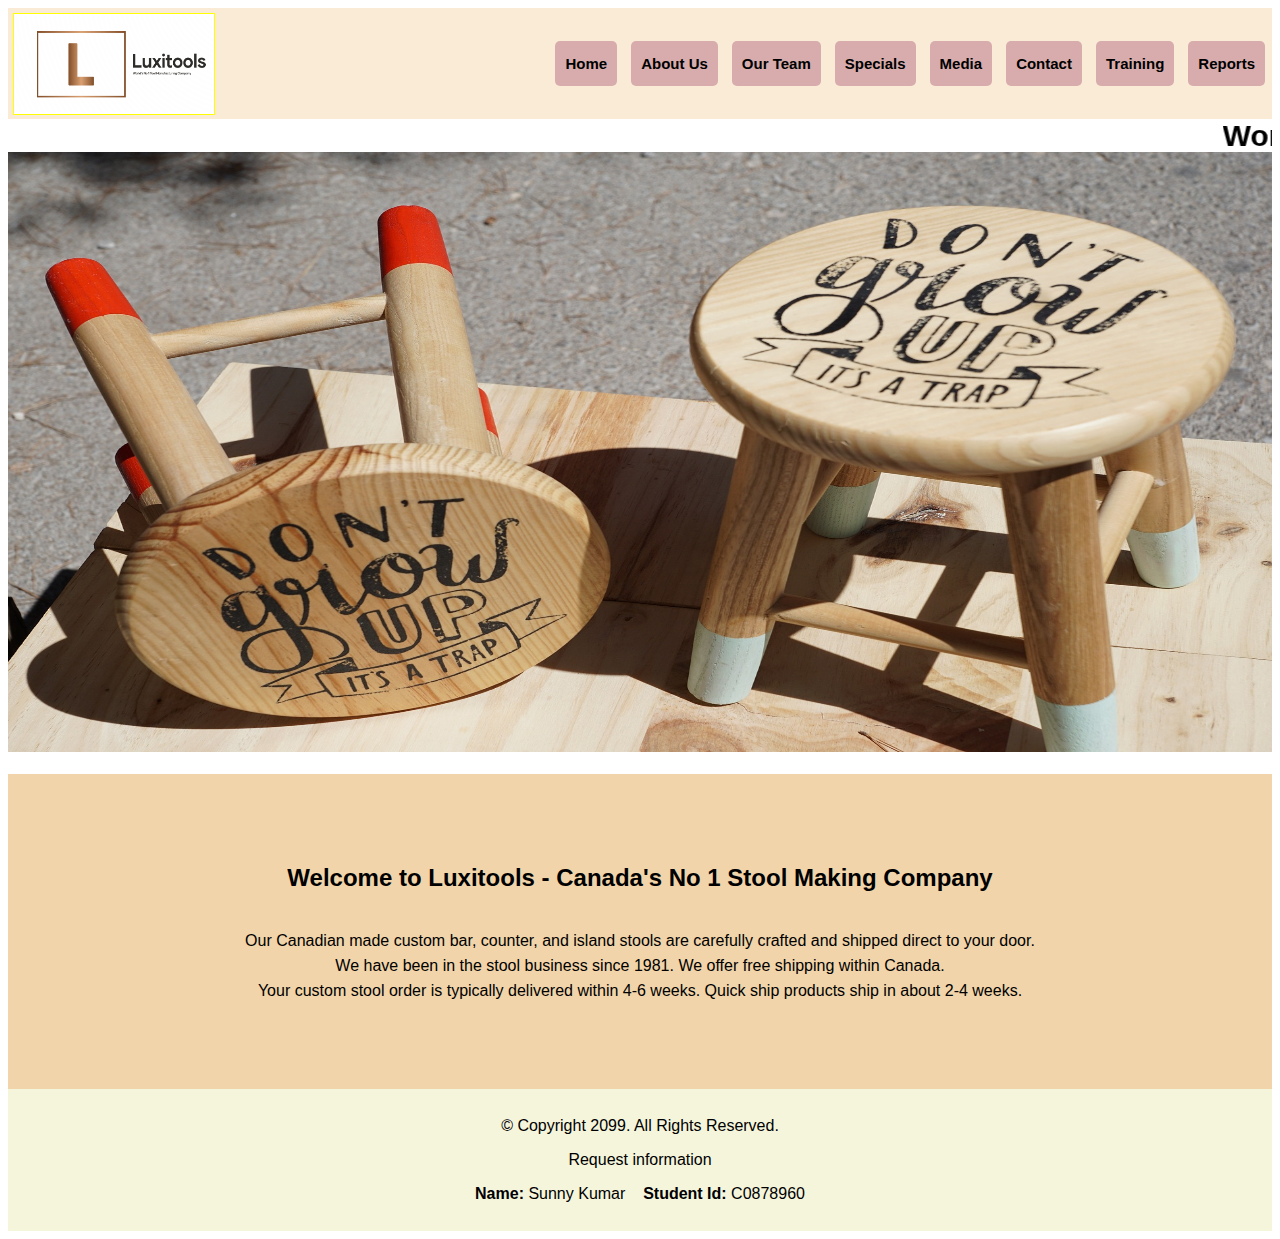
<file: index.html>
<!DOCTYPE html>
<html lang="en">
<head>
    <meta charset="UTF-8">
    <meta http-equiv="X-UA-Compatible" content="IE=edge">
    <meta name="viewport" content="width=device-width, initial-scale=1.0">
    <title>Luxitools</title>
    <link rel="stylesheet" href="style.css">
</head>
<body>
<header>
    <div class="logo">
    <a href="index.html" ><img src="images/logo.png" alt="luxitools" /></a>
</div>
    <nav>
        <ul>
         <li>   <a class="nav-item" href="index.html">Home</a> </li>
         <li>   <a class="nav-item" href="about.html">About Us</a>    </li>
          <li>  <a class="nav-item" href="team.html">Our Team</a>  </li>
         <li>   <a class="nav-item" href="specials.html">Specials</a> </li>
         <li>   <a  class="nav-item" href="media.html">Media</a>  </li>
         <li>   <a class="nav-item" href="contact.html">Contact</a>  </li>
         <li>   <a class="nav-item" href="training.html">Training</a> </li>
         

         <li class="nav-items drop">Reports

            <!-- this is a dropdown menu and show the links when you hover a mouse-->
            <div class="reports">
                <a class="report" href="http://185.113.4.41:7265/WEB1.HTML" target="_blank">Product</a>
                <a class="report" href="http://185.113.4.41:7265/WEB2.HTML" target="_blank">Sales</a>
                <a class="report" href="http://185.113.4.41:7265/WEB3.HTML" target="_blank">Order</a>
                <a class="report" href="http://185.113.4.41:7265/WEB4.HTML" target="_blank">Inventory</a>
            </div>
            

        </li>
        </div>
        </ul>
    </nav>  
</header> 
<main>
    <p class="wws"><marquee behavior="" direction="">World Wide Shipping  Upto 30% Surprise Discount
        on your first order
    </marquee></p>
    <!---- slider Image-->
    <div id="banner">
        <img src="images/2tool.jpg" alt="home banner image">
      </div>
    <br>
    <div class="intro">
    <h2>Welcome to Luxitools - Canada's No 1 Stool Making Company</h2>
    <p>Our Canadian made custom bar, counter, and island stools are carefully crafted and shipped direct to your door. <br>
We have been in the stool business since 1981. We offer free shipping within Canada. <br>
Your custom stool order is typically delivered within 4-6 weeks. Quick ship products ship in about 2-4 weeks.</p>
</div>
</main> 
<footer>
   <p> &copy; Copyright 2099. All Rights Reserved.</p>
   <p> <a href="mailto:info@luxytools.com">Request information</a> </p>
    <p> <span style="font-weight: 800"> Name:</span> Sunny Kumar &nbsp;&nbsp;<span style="font-weight: 800"></span> <span style="font-weight: 800;"> Student Id: </span> C0878960 </p>

</footer>
</body>
</html>
</file>
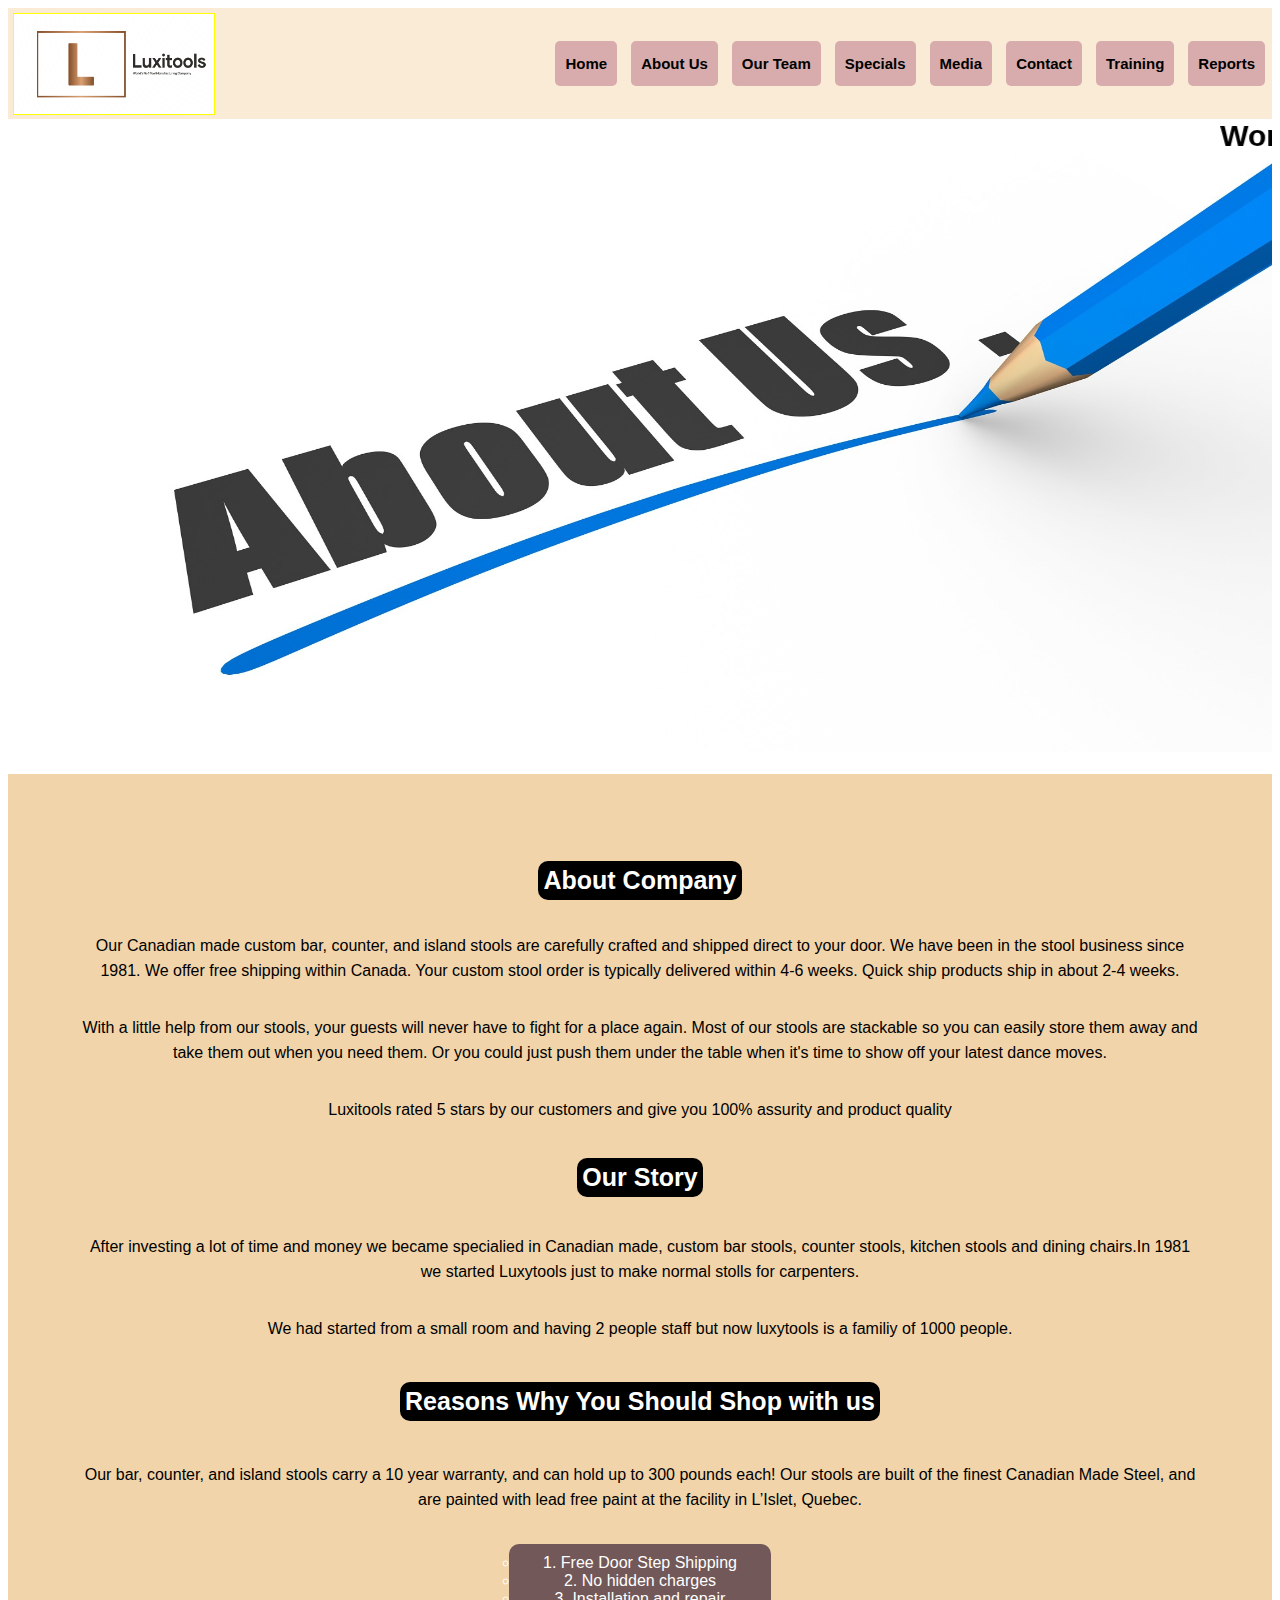
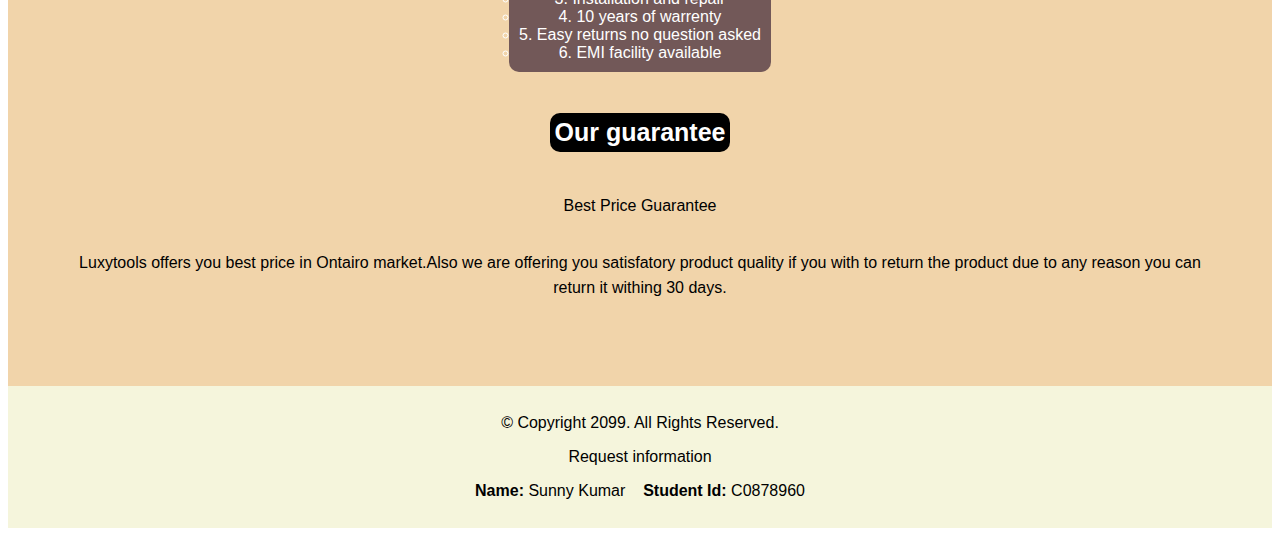
<file: about.html>
<!DOCTYPE html>
<html lang="en">

<head>
    <meta charset="UTF-8">
    <meta http-equiv="X-UA-Compatible" content="IE=edge">
    <meta name="viewport" content="width=device-width, initial-scale=1.0">
    <title>Luxitools</title>
    <link rel="stylesheet" href="style.css">
    <link rel="stylesheet" href="./css/about.css">
</head>

<body>
    <header>
        <div class="logo">
            <a href="index.html"><img src="images/logo.png" alt="luxitools" /></a>
        </div>
        <nav>
            <ul>
                <li> <a class="nav-item" href="index.html">Home</a> </li>
                <li> <a class="nav-item" href="about.html">About Us</a> </li>
                <li> <a class="nav-item" href="team.html">Our Team</a> </li>
                <li> <a class="nav-item" href="specials.html">Specials</a> </li>
                <li> <a class="nav-item" href="media.html">Media</a> </li>
                <li> <a class="nav-item" href="contact.html">Contact</a> </li>
                <li> <a class="nav-item" href="training.html">Training</a> </li>


                <li class="nav-items drop">Reports

                    <!-- this is a dropdown menu and show the links when you hover a mouse-->
                    <div class="reports">
                        <a class="report" href="http://185.113.4.41:7265/WEB1.HTML" target="_blank">Product</a>
                        <a class="report" href="http://185.113.4.41:7265/WEB2.HTML" target="_blank">Sales</a>
                        <a class="report" href="http://185.113.4.41:7265/WEB3.HTML" target="_blank">Order</a>
                        <a class="report" href="http://185.113.4.41:7265/WEB4.HTML" target="_blank">Inventory</a>
                    </div>
                </li>


                </div>
            </ul>
        </nav>
    </header>
    <main>
        <p class="wws">
            <marquee behavior="" direction="">World Wide Shipping Upto 30% Surprise Discount
                on your first order
            </marquee>
        </p>
        <!---- slider Image-->
        <div id="banner">
            <img src="images/about-banner.jpg" alt="home banner image">
        </div>
        <br>
        <div class="intro">

            <!-- ----------------------------------------------------------------------------------------- -->

            <h1>About Company</h1>


            <p>Our Canadian made custom bar, counter, and island stools are carefully crafted and shipped direct to your
                door.

                We have been in the stool business since 1981. We offer free shipping within Canada.

                Your custom stool order is typically delivered within 4-6 weeks. Quick ship products ship in about 2-4
                weeks.</p>
            <p>With a little help from our stools, your guests will never have to fight for a place again. Most of our
                stools are stackable so you can easily store them away and take them out when you need them. Or you
                could just push them under the table when it's time to show off your latest dance moves.</p>

            <p>Luxitools rated 5 stars by our customers and give you 100% assurity and product quality</p>

            <!-- ----------------------------------------------------------------------------------------- -->
            <h2>Our Story</h2>


            <p>After investing a lot of time and money we became specialied in
                Canadian made, custom bar stools, counter stools, kitchen stools and dining chairs.In 1981 we started
                Luxytools just to make normal stolls for carpenters.</p>
            <p>We had started from a small room and having 2 people staff but now luxytools is a familiy of 1000 people.
            </p>


            <!-- ----------------------------------------------------------------------------------------- -->

            <h3>Reasons Why You Should Shop with us</h3>


            <p>Our bar, counter, and island stools carry a 10 year warranty, and can hold up to 300 pounds each! Our
                stools are built of the finest Canadian Made Steel, and are painted with lead free paint at the facility
                in L’Islet, Quebec.</p>
            <ul class="reasons">
                <li class="reason">1. Free Door Step Shipping</li>
                <li class="reason">2. No hidden charges</li>
                <li class="reason">3. Installation and repair </li>
                <li class="reason">4. 10 years of warrenty </li>
                <li class="reason">5. Easy returns no question asked</li>
                <li class="reason">6. EMI facility available</li>
            </ul>

            <!-- ----------------------------------------------------------------------------------------- -->

            <h3>Our guarantee</h3>
            <p>Best Price Guarantee</p>
            <p>Luxytools offers you best price in Ontairo market.Also we are offering you satisfatory product quality if you 
                with to return the product due to any reason you can return it withing 30 days.
            </p>
        </div>

    </main>
    <footer>
        <p> &copy; Copyright 2099. All Rights Reserved.</p>
        <p> <a href="mailto:info@luxytools.com">Request information</a> </p>
        <p> <span style="font-weight: 800"> Name:</span> Sunny Kumar &nbsp;&nbsp;<span style="font-weight: 800"></span>
            <span style="font-weight: 800;"> Student Id: </span> C0878960
        </p>

    </footer>
</body>

</html>
</file>
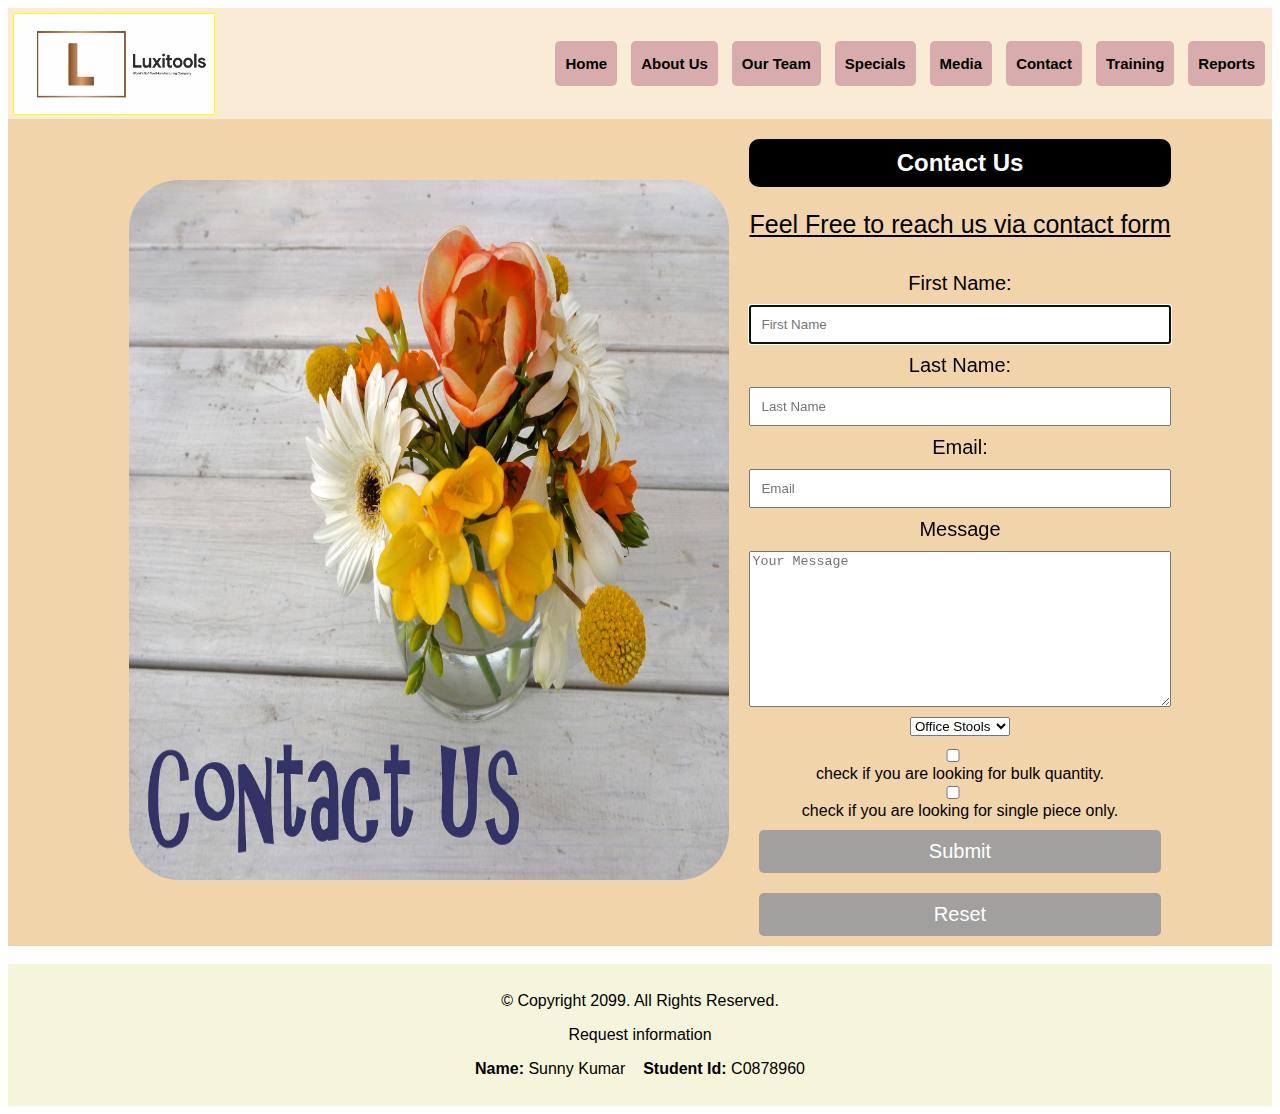
<file: contact.html>
<!DOCTYPE html>
<html lang="en">

<head>
    <meta charset="UTF-8">
    <meta http-equiv="X-UA-Compatible" content="IE=edge">
    <meta name="viewport" content="width=device-width, initial-scale=1.0">
    <title>Luxitools</title>
    <link rel="stylesheet" href="style.css">
    <link rel="stylesheet" href="./css/contact.css">
</head>

<body>
    <header>
        <div class="logo">
        <a href="index.html" ><img src="images/logo.png" alt="luxitools" /></a>
    </div>
    <nav>
        <ul>
         <li>   <a class="nav-item" href="index.html">Home</a> </li>
         <li>   <a class="nav-item" href="about.html">About Us</a>    </li>
          <li>  <a class="nav-item" href="team.html">Our Team</a>  </li>
         <li>   <a class="nav-item" href="specials.html">Specials</a> </li>
         <li>   <a  class="nav-item" href="media.html">Media</a>  </li>
         <li>   <a class="nav-item" href="contact.html">Contact</a>  </li>
         <li>   <a class="nav-item" href="training.html">Training</a> </li>
         
    
         <li class="nav-items drop">Reports
    
            <!-- this is a dropdown menu and show the links when you hover a mouse-->
            <div class="reports">
                <a class="report" href="http://185.113.4.41:7265/WEB1.HTML" target="_blank">Product</a>
                <a class="report" href="http://185.113.4.41:7265/WEB2.HTML" target="_blank">Sales</a>
                <a class="report" href="http://185.113.4.41:7265/WEB3.HTML" target="_blank">Order</a>
                <a class="report" href="http://185.113.4.41:7265/WEB4.HTML" target="_blank">Inventory</a>
            </div>
    
        </li>
    
    
        </div>
        </ul>
    </nav>  
    </header> 
    <main>



        <div class="intro">
            <div class="contact">
                <div class="image-section">
                    <img src="./images/contact.jpg" alt="">
                </div>
                <div class="form-section">
                    <h2>Contact Us</h2>
                    <p>Feel Free to reach us via contact form </p>

                    <form class="form" action="">
                        <label class="x" for="">First Name: </label>
                        <input type="text" placeholder="First Name" autofocus required>
                        <label for="">Last Name:</label>
                        <input type="text" placeholder="Last Name" required>
                        <label for="">Email:</label>
                        <input type="text" placeholder="Email" required>
                        <label for="">Message</label>
                        <textarea name="" id="" cols="30" rows="10" placeholder="Your Message" required></textarea>
                        <select style="width: 100px; margin: 10px auto;" name="" id="">
                            <option value="">Office Stools</option>
                            <option value="">Bar Stools</option>
                            <option value="">Study Stools</option>
                            <option value="">House Stools</option>
                            <option value="">Others</option>
                        </select>

                        <input style=" padding: 0px; width: auto;" type="checkbox" name="" id=""> check if you are looking for bulk quantity.
                        <input type="checkbox" name="" id=""> check if you are looking for single piece only.

                        <button>Submit</button>
                        <button>Reset</button>
                    </form>

                </div>
               
            </div>
        </div>


        <!---- slider Image-->

        <br>

    </main>
    <footer>
        <p> &copy; Copyright 2099. All Rights Reserved.</p>
        <p> <a href="mailto:info@luxytools.com">Request information</a> </p>
        <p> <span style="font-weight: 800"> Name:</span> Sunny Kumar &nbsp;&nbsp;<span style="font-weight: 800"></span>
            <span style="font-weight: 800;"> Student Id: </span> C0878960
        </p>

    </footer>
</body>

</html>
</file>
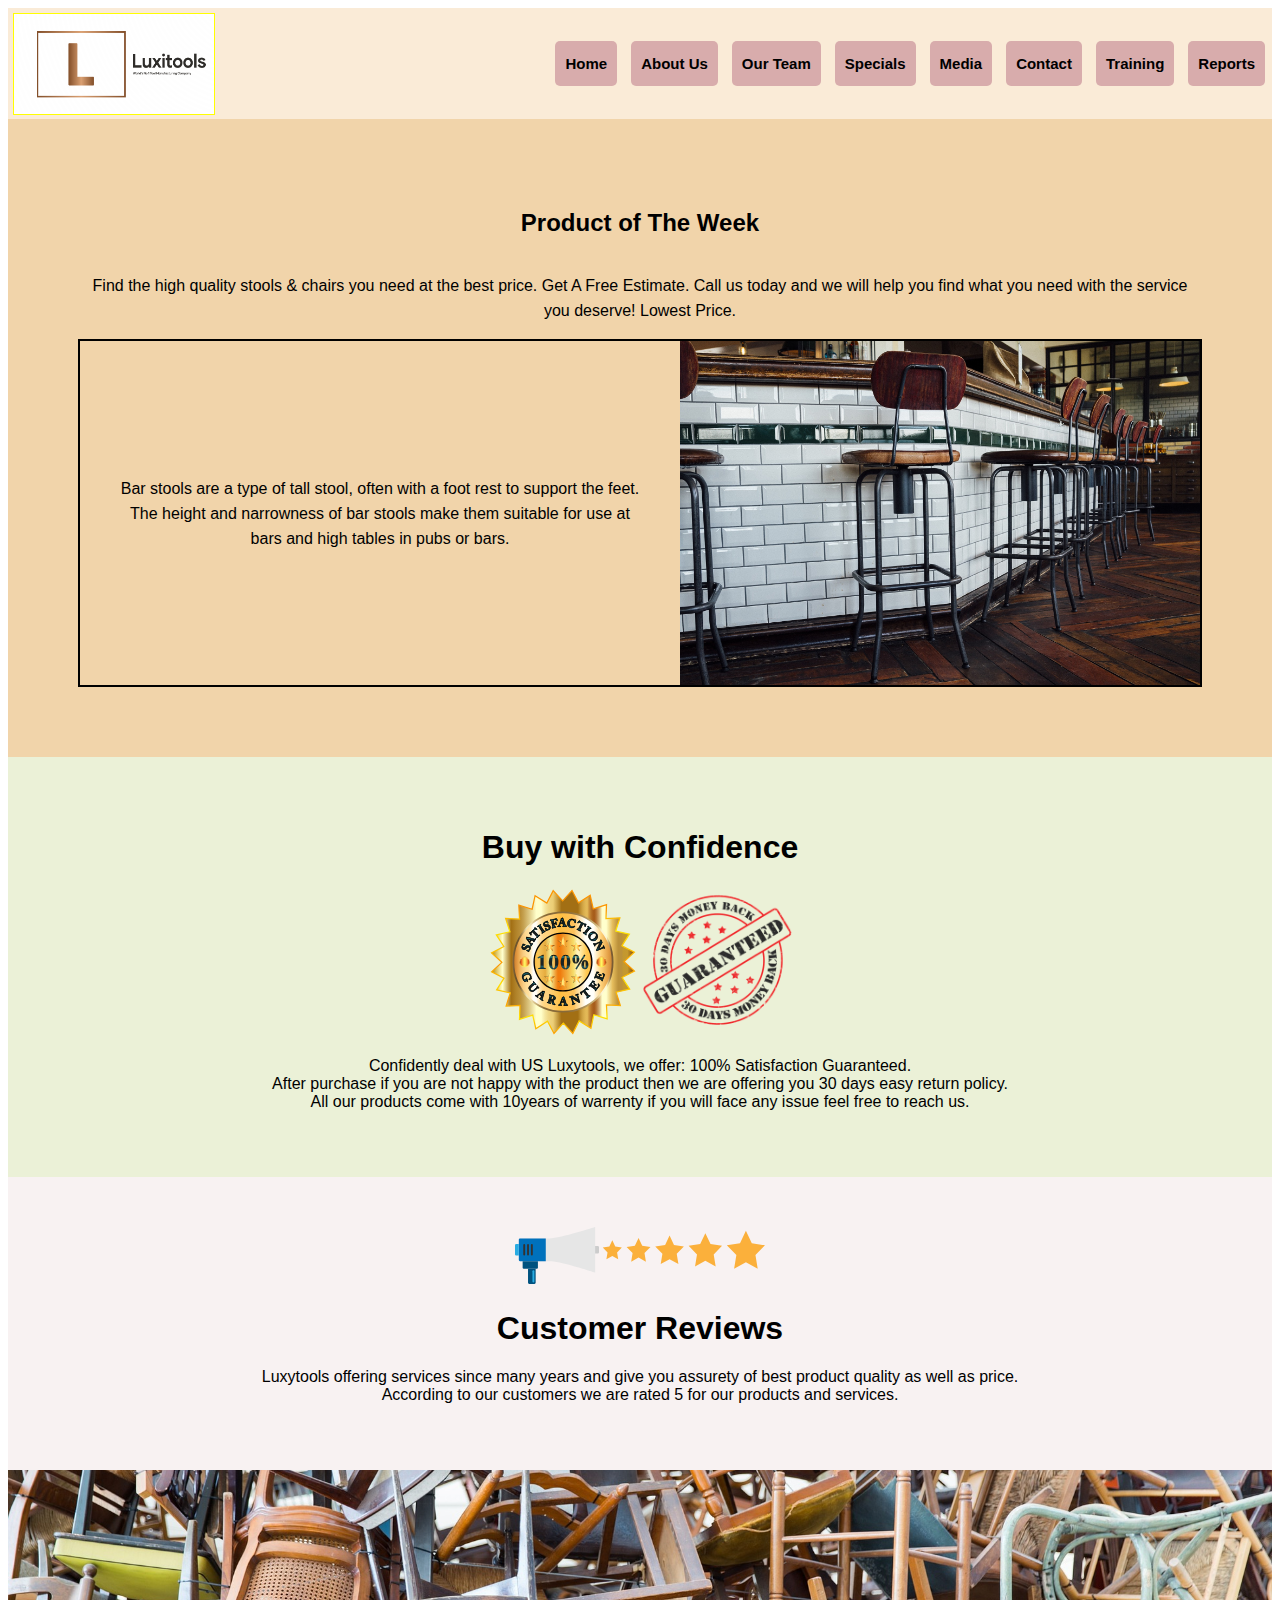
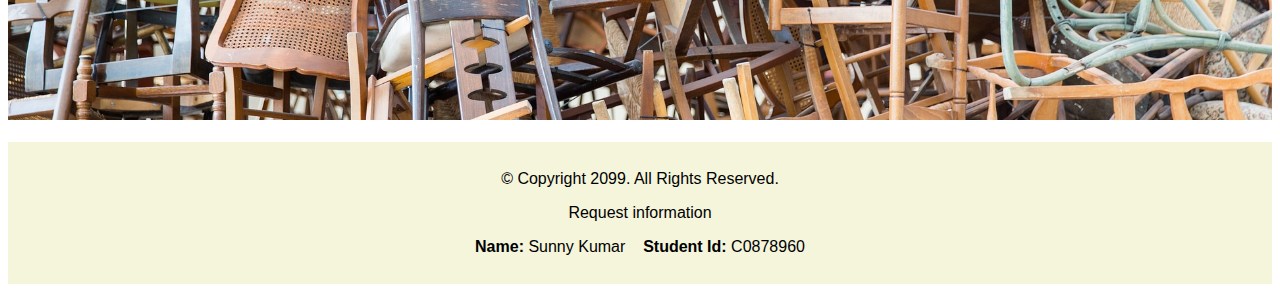
<file: specials.html>
<!DOCTYPE html>
<html lang="en">

<head>
    <meta charset="UTF-8">
    <meta http-equiv="X-UA-Compatible" content="IE=edge">
    <meta name="viewport" content="width=device-width, initial-scale=1.0">
    <title>Luxitools</title>
    <link rel="stylesheet" href="style.css">
</head>

<body>
    <header>
        <div class="logo">
        <a href="index.html" ><img src="images/logo.png" alt="luxitools" /></a>
    </div>
    <nav>
        <ul>
         <li>   <a class="nav-item" href="index.html">Home</a> </li>
         <li>   <a class="nav-item" href="about.html">About Us</a>    </li>
          <li>  <a class="nav-item" href="team.html">Our Team</a>  </li>
         <li>   <a class="nav-item" href="specials.html">Specials</a> </li>
         <li>   <a  class="nav-item" href="media.html">Media</a>  </li>
         <li>   <a class="nav-item" href="contact.html">Contact</a>  </li>
         <li>   <a class="nav-item" href="training.html">Training</a> </li>
         
    
         <li class="nav-items drop">Reports
    
            <!-- this is a dropdown menu and show the links when you hover a mouse-->
            <div class="reports">
                <a class="report" href="http://185.113.4.41:7265/WEB1.HTML" target="_blank">Product</a>
                <a class="report" href="http://185.113.4.41:7265/WEB2.HTML" target="_blank">Sales</a>
                <a class="report" href="http://185.113.4.41:7265/WEB3.HTML" target="_blank">Order</a>
                <a class="report" href="http://185.113.4.41:7265/WEB4.HTML" target="_blank">Inventory</a>
            </div>
        </li>
    
    
        </div>
        </ul>
    </nav>  
    </header> 
    <main>

        <div class="intro">
            <h2>Product of The Week</h2>
            <p>Find the high quality stools & chairs you need at the best price. Get A Free Estimate. Call us today and
                we will help you find what you need with the service you deserve! Lowest Price.</p>

            <div class="specialImage">
                <p>Bar stools are a type of tall stool, often with a foot rest to support the feet. The height and
                    narrowness of bar stools make them suitable for use at bars and high tables in pubs or bars.</p>
                <img src="images/1tool.jpg" alt="">
            </div>

        </div>
        <div class="special_section">
            <div class="buy-confi">
                <h1>Buy with Confidence</h1>
                <img class="satisfaction" src="./images/satis.svg" alt="">
                <img class="moneyback" src="./images/moneyback.png" alt="">
                <p>Confidently deal with US Luxytools, we offer: 100% Satisfaction Guaranteed.<br>
                After purchase if you are not happy with the product then we are offering you 30 days easy return policy.<br>
            All our products come with 10years of warrenty if you will face any issue feel free to reach us.</p>
            </div>

            <div class="cust_review">
                <img class="cust_feed" src="./images/feedback.svg" alt="">
                <h1>Customer Reviews</h1>
                <p>Luxytools offering services since many years and give you assurety of best product quality as well as price.<br>
                According to our customers we are rated 5 for our products and services. </p>
            </div>
        </div>

        <!---- slider Image-->
        <div id="banner">
            <img class="banner_image" src="images/main_tool.jpg" alt="home banner image">
        </div>
        <br>

    </main>
    <footer>
        <p> &copy; Copyright 2099. All Rights Reserved.</p>
        <p> <a href="mailto:info@luxytools.com">Request information</a> </p>
        <p> <span style="font-weight: 800"> Name:</span> Sunny Kumar &nbsp;&nbsp;<span style="font-weight: 800"></span>
            <span style="font-weight: 800;"> Student Id: </span> C0878960
        </p>

    </footer>
</body>

</html>
</file>
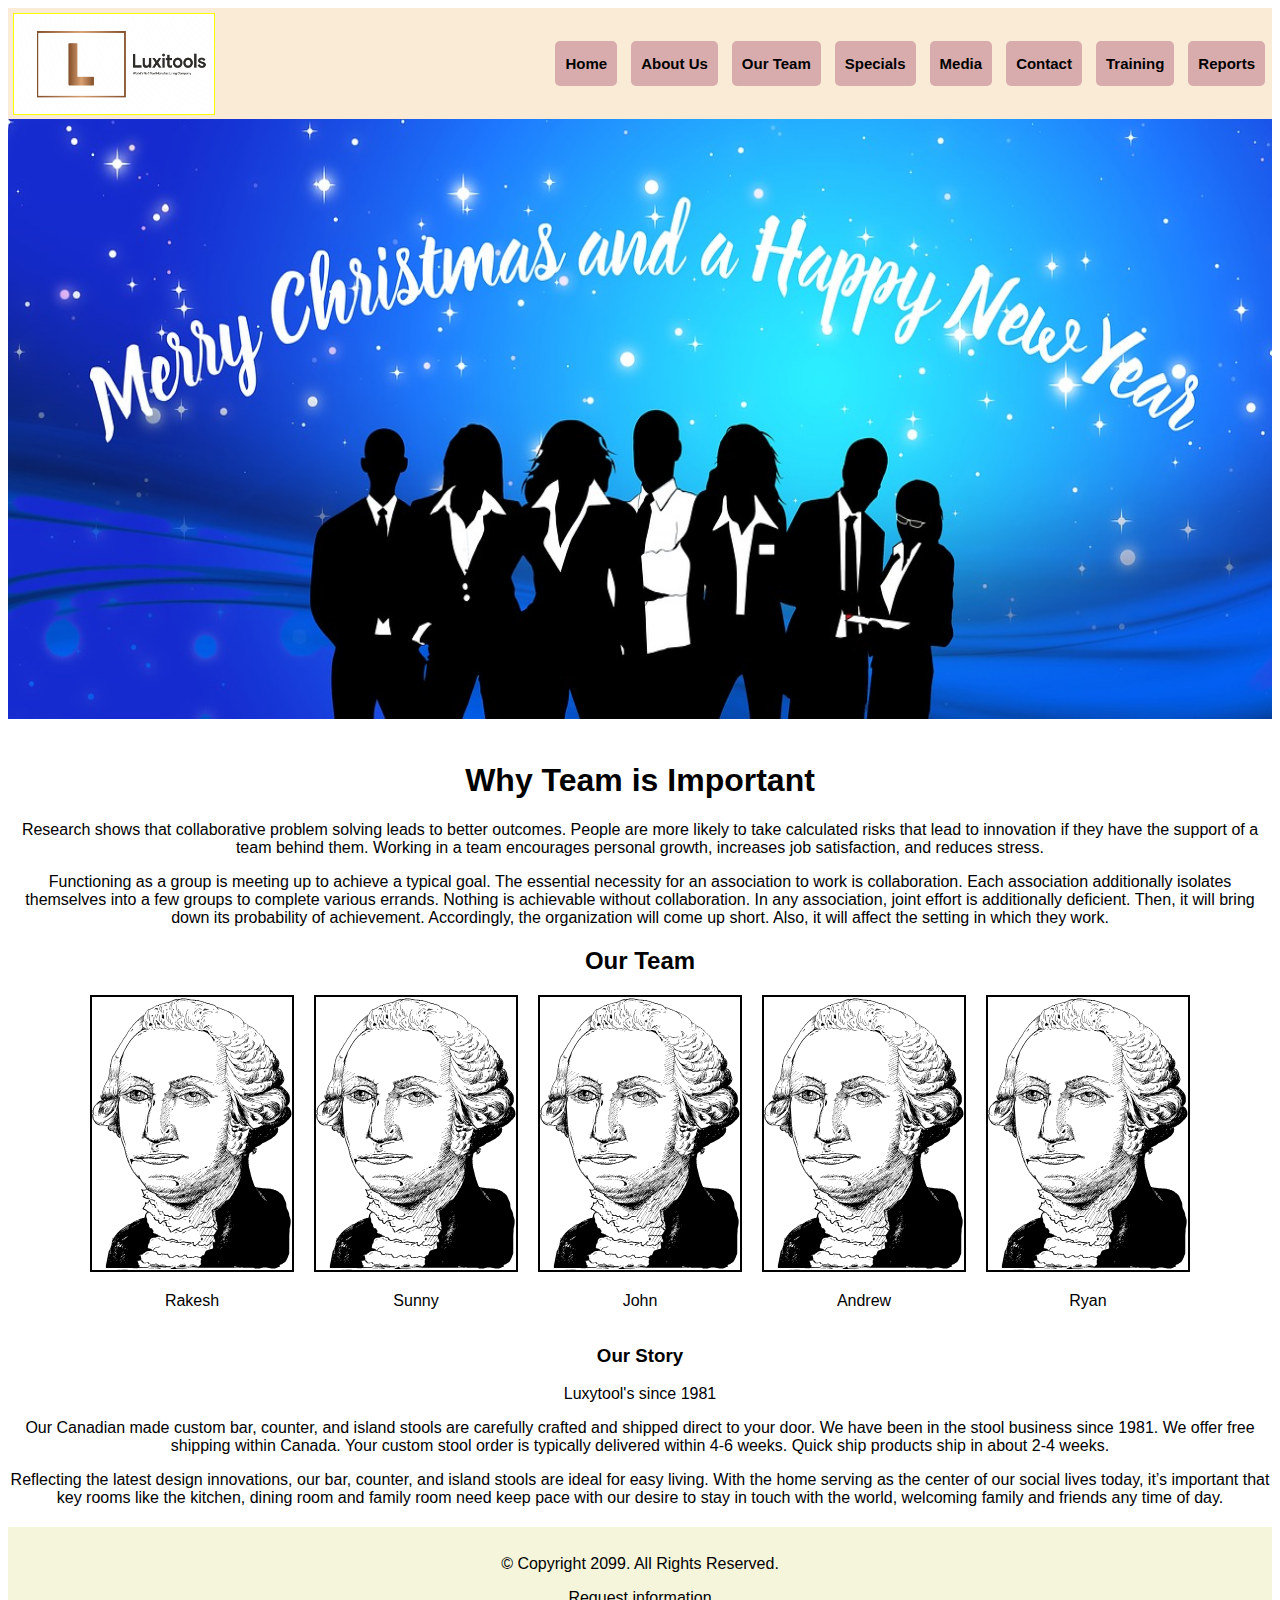
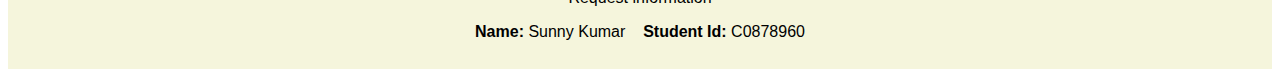
<file: team.html>
<!DOCTYPE html>
<html lang="en">

<head>
    <meta charset="UTF-8">
    <meta http-equiv="X-UA-Compatible" content="IE=edge">
    <meta name="viewport" content="width=device-width, initial-scale=1.0">
    <title>Team</title>
    <link rel="stylesheet" href="style.css">
    <link rel="stylesheet" href="./css/team.css">
</head>

<body>
    <header>
        <div class="logo">
        <a href="index.html" ><img src="images/logo.png" alt="luxitools" /></a>
    </div>
    <nav>
        <ul>
         <li>   <a class="nav-item" href="index.html">Home</a> </li>
         <li>   <a class="nav-item" href="about.html">About Us</a>    </li>
          <li>  <a class="nav-item" href="team.html">Our Team</a>  </li>
         <li>   <a class="nav-item" href="specials.html">Specials</a> </li>
         <li>   <a  class="nav-item" href="media.html">Media</a>  </li>
         <li>   <a class="nav-item" href="contact.html">Contact</a>  </li>
         <li>   <a class="nav-item" href="training.html">Training</a> </li>
         
    
         <li class="nav-items drop">Reports
    
            <!-- this is a dropdown menu and show the links when you hover a mouse-->
            <div class="reports">
                <a class="report" href="report_1.html" target="http://185.113.4.41:7265/WEB1.HTML">Product Details</a>
                <a class="report" href="http://185.113.4.41:7265/WEB2.HTML" target="http://185.113.4.41:7265/WEB2.HTML">Sales</a>
                <a class="report" href="http://185.113.4.41:7265/WEB3.HTML" target="http://185.113.4.41:7265/WEB3.HTML">Order</a>
                <a class="report" href="http://185.113.4.41:7265/WEB4.HTML" target="http://185.113.4.41:7265/WEB4.HTML">Order Total</a>
            </div>
    
        </li>
    
    
        </div>
        </ul>
    </nav>  
    </header> 
    <main>
        <!-- <p class="wws"><marquee behavior="" direction="">World Wide Shipping  Upto 30% Surprise Discount
        on your first order
    </marquee></p> -->
        <!---- slider Image-->
        <div id="banner">
            <img src="images/team-banner.jpg" alt="home banner image">
        </div>
        <br>
        <div class="teams">
            <section class="team">
                <h1>Why Team is Important</h1>
                <p>Research shows that collaborative problem solving leads to better outcomes.
                    People are more likely to take calculated risks that lead to innovation if they have the support of a team behind them.
                    Working in a team encourages personal growth, increases job satisfaction, and reduces stress.</p>
                <p>Functioning as a group is meeting up to achieve a typical goal. The essential necessity for an association to work is collaboration. Each association additionally isolates themselves into a few groups to complete various errands. Nothing is achievable without collaboration. In any association, joint effort is additionally deficient. Then, it will bring down its probability of achievement. Accordingly, the organization will come up short. Also, it will affect the setting in which they work.</p>

            </section>
            <section>
                <h2>Our Team</h2>
                <div class="team-members">
                    <div class="members">
                        <img src="./svg/offgeorgewashington-pd-usgov.svg" alt="">
                        <p>Rakesh</p>
                    </div>
                    <div class="members">
                        <img src="./svg/offgeorgewashington-pd-usgov.svg" alt="">
                        <p>Sunny</p>
                    </div>
                    <div class="members">
                        <img src="./svg/offgeorgewashington-pd-usgov.svg" alt="">
                        <p>John</p>
                    </div>
                    <div class="members">
                        <img src="./svg/offgeorgewashington-pd-usgov.svg" alt="">
                        <p>Andrew</p>
                    </div>
                    <div class="members">
                        <img src="./svg/offgeorgewashington-pd-usgov.svg" alt="">
                        <p>Ryan</p>
                    </div>
                </div>
            </section>
            <section class="our-story">
                <h3>Our Story</h3>
                <p>Luxytool's since 1981</p>
                <p>Our Canadian made custom bar, counter, and island stools are carefully crafted and shipped direct to your door. We have been in the stool business since 1981. We offer free shipping within Canada. Your custom stool order is typically delivered within 4-6 weeks. Quick ship products ship in about 2-4 weeks.</p>
                    <p>Reflecting the latest design innovations, our bar, counter, and island stools are ideal for easy living. With the home serving as the center of our social lives today, it’s important that key rooms like the kitchen, dining room and family room need keep pace with our desire to stay in touch with the world, welcoming family and friends any time of day.</p>
                        
        </div>
    </main>
    <footer>
        <p> &copy; Copyright 2099. All Rights Reserved.</p>
        <p> <a href="mailto:info@luxytools.com">Request information</a> </p>
        <p> <span style="font-weight: 800"> Name:</span> Sunny Kumar &nbsp;&nbsp;<span style="font-weight: 800"></span>
            <span style="font-weight: 800;"> Student Id: </span> C0878960
        </p>

    </footer>
</body>

</html>
</file>
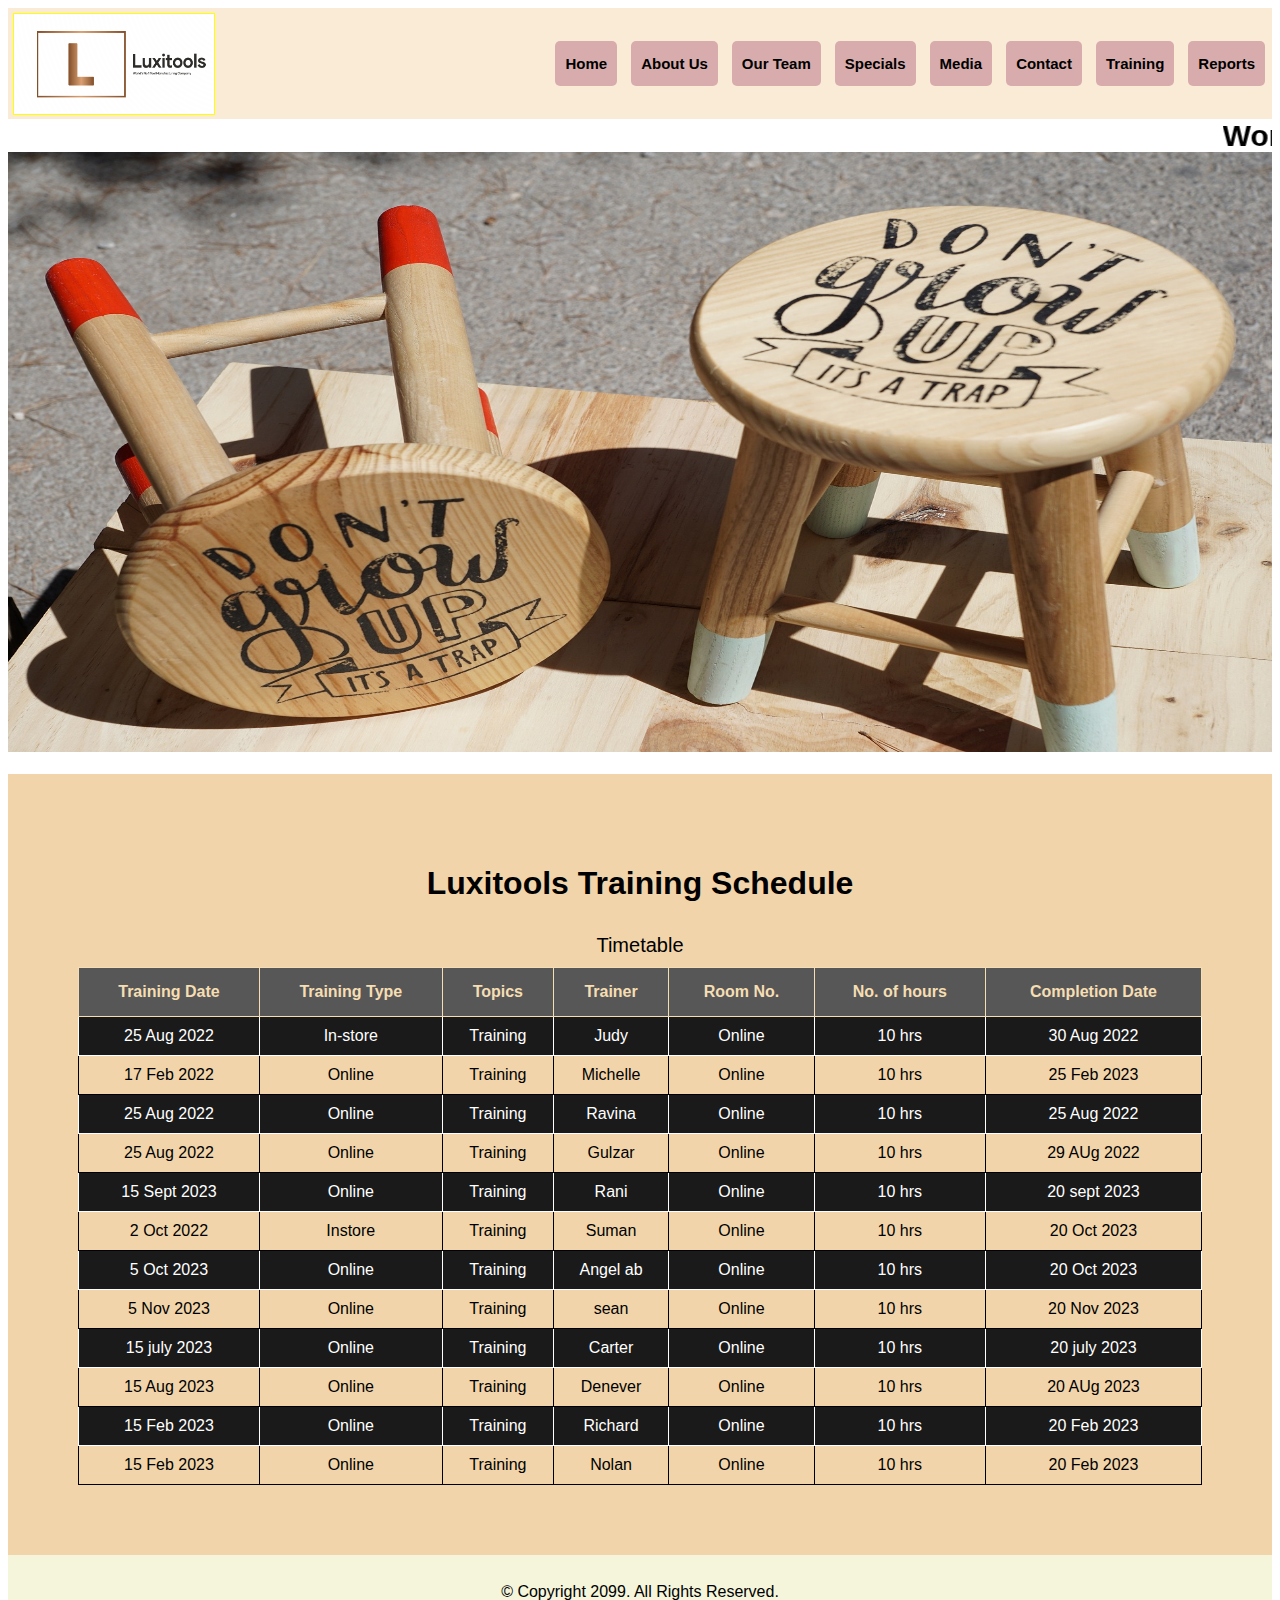
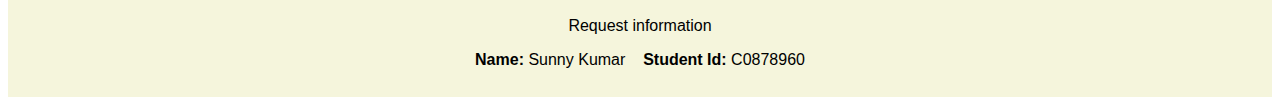
<file: training.html>
<!DOCTYPE html>
<html lang="en">
<head>
    <meta charset="UTF-8">
    <meta http-equiv="X-UA-Compatible" content="IE=edge">
    <meta name="viewport" content="width=device-width, initial-scale=1.0">
    <title>Luxitools</title>
    <link rel="stylesheet" href="style.css">
    <link rel="stylesheet" href="./css/training.css">
</head>
<body>
<header>
    <div class="logo">
    <a href="index.html" ><img src="images/logo.png" alt="luxitools" /></a>
</div>
<nav>
    <ul>
     <li>   <a class="nav-item" href="index.html">Home</a> </li>
     <li>   <a class="nav-item" href="about.html">About Us</a>    </li>
      <li>  <a class="nav-item" href="team.html">Our Team</a>  </li>
     <li>   <a class="nav-item" href="specials.html">Specials</a> </li>
     <li>   <a  class="nav-item" href="media.html">Media</a>  </li>
     <li>   <a class="nav-item" href="contact.html">Contact</a>  </li>
     <li>   <a class="nav-item" href="training.html">Training</a> </li>
     

     <li class="nav-items drop">Reports

        <!-- this is a dropdown menu and show the links when you hover a mouse-->
        <div class="reports">
            <a class="report" href="http://185.113.4.41:7265/WEB1.HTML" target="_blank">Product</a>
            <a class="report" href="http://185.113.4.41:7265/WEB2.HTML" target="_blank">Sales</a>
            <a class="report" href="http://185.113.4.41:7265/WEB3.HTML" target="_blank">Order</a>
            <a class="report" href="http://185.113.4.41:7265/WEB4.HTML" target="_blank">Inventory</a>
        </div>
    </li>


    </div>
    </ul>
</nav>  
</header> 
<main>
    <p class="wws"><marquee behavior="" direction="">World Wide Shipping  Upto 30% Surprise Discount
        on your first order
    </marquee></p>
    <!---- slider Image-->
    <div id="banner">
        <img src="images/2tool.jpg" alt="home banner image">
      </div>
    <br>
    <div class="intro">
        <h1>Luxitools Training Schedule</h1>
        <table class="schedule-table">
        <caption>Timetable</caption>
            <tr>
                <th>Training Date</th>
                <th>Training Type</th>
                <th>Topics</th>
                <th>Trainer</th>
                <th>Room No.</th>
                <th>No. of hours</th>
                <th>Completion Date</th>
            </tr>
            

            

           

            <tr>
                <td>25 Aug 2022</td>
                <td>In-store</td>
                <td>Training</td>
                <td>Judy</td>
                <td>Online</td>
                <td>10 hrs</td>
                <td>30 Aug 2022</td>
            </tr>

            <tr>
                <td>17 Feb 2022</td>
                <td>Online</td>
                <td>Training</td>
                <td>Michelle</td>
                <td>Online</td>
                <td>10 hrs</td>
                <td>25 Feb 2023</td>
            </tr>

            <tr>
                <td>25 Aug 2022</td>
                <td>Online</td>
                <td>Training</td>
                <td>Ravina</td>
                <td>Online</td>
                <td>10 hrs</td>
                <td>25 Aug 2022</td>
            </tr>

            <tr>
                <td>25 Aug 2022</td>
                <td>Online</td>
                <td>Training</td>
                <td>Gulzar</td>
                <td>Online</td>
                <td>10 hrs</td>
                <td>29 AUg 2022</td>
            </tr>

            <tr>
                <td>15 Sept 2023</td>
                <td>Online</td>
                <td>Training</td>
                <td>Rani</td>
                <td>Online</td>
                <td>10 hrs</td>
                <td>20 sept 2023</td>
            </tr>

            <tr>
                <td>2 Oct 2022</td>
                <td>Instore</td>
                <td>Training</td>
                <td>Suman</td>
                <td>Online</td>
                <td>10 hrs</td>
                <td>20 Oct 2023</td>
            </tr>

            <tr>
                <td>5 Oct 2023</td>
                <td>Online</td>
                <td>Training</td>
                <td>Angel ab</td>
                <td>Online</td>
                <td>10 hrs</td>
                <td>20 Oct 2023</td>
            </tr>

            <tr>
                <td>5 Nov 2023</td>
                <td>Online</td>
                <td>Training</td>
                <td>sean</td>
                <td>Online</td>
                <td>10 hrs</td>
                <td>20 Nov  2023</td>
            </tr>

            <tr>
                <td>15 july 2023</td>
                <td>Online</td>
                <td>Training</td>
                <td>Carter</td>
                <td>Online</td>
                <td>10 hrs</td>
                <td>20 july 2023</td>
            </tr>

            <tr>
                <td>15 Aug 2023</td>
                <td>Online</td>
                <td>Training</td>
                <td>Denever</td>
                <td>Online</td>
                <td>10 hrs</td>
                <td>20 AUg 2023</td>
            </tr>

            <tr>
                <td>15 Feb 2023</td>
                <td>Online</td>
                <td>Training</td>
                <td>Richard</td>
                <td>Online</td>
                <td>10 hrs</td>
                <td>20 Feb 2023</td>
            </tr>

            <tr>
                <td>15 Feb 2023</td>
                <td>Online</td>
                <td>Training</td>
                <td>Nolan</td>
                <td>Online</td>
                <td>10 hrs</td>
                <td>20 Feb 2023</td>
            </tr>

        </table>
</div>
</main> 
<footer>
   <p> &copy; Copyright 2099. All Rights Reserved.</p>
   <p> <a href="mailto:info@luxytools.com">Request information</a> </p>
    <p> <span style="font-weight: 800"> Name:</span> Sunny Kumar &nbsp;&nbsp;<span style="font-weight: 800"></span> <span style="font-weight: 800;"> Student Id: </span> C0878960 </p>

</footer>
</body>
</html>
</file>
<file: style.css>
a {
    list-style: none;
    text-decoration: none;
    color: inherit;
}


body {
    font-family: Arial, Helvetica, sans-serif;
}


header {
    height: auto;
    display: flex;
    justify-content: space-between;
    flex-wrap: wrap;
    align-items: center;
    background-color: antiquewhite;
    margin-bottom: 30px;
}

header img {
    width: 200px;
    height: 100px;
    border: 1px solid yellow;
    margin-top: 5px;
    margin-left: 5px;
}

nav {
    display: flex;
    justify-content: center;
    align-items: center;
}


nav ul {
    display: flex;
    flex-wrap: wrap;
    list-style: none;
    font-size: 15px;
}



nav li {
    display: flex;
    justify-content: center;
    align-items: center;
    background-color: rgb(216, 172, 172);
    padding: 10px;
    height: 25px;
    margin: 0px 7px;
    border-radius: 5px;
    font-weight: 600;
}

nav li:hover {
    background-color: rgb(217, 191, 191);
}

#banner img {
    width: 100%;
    height: 600px;
}

#banner p {
    position: relative;
    color: black;
    font-size: 40px;
    font-weight: 800;
}

main .wws {
    font-size: 30px;
    font-weight: 800;
    margin-bottom: -8px;
}

.intro {
    background-color: rgb(241, 212, 170);
    padding: 70px;
    display: flex;
    flex-direction: column;
    justify-content: center;
    align-items: center;
}

.intro p {
    line-height: 25px;
}

.specialImage {
    display: flex;
    border: 2px solid;
}

.specialImage p {
    flex: 1;
    display: flex;
    justify-content: center;
    align-items: center;
    padding: 40px;
}

.intro .specialImage img {
    width: 200px;
    height: auto;
    flex: 1;
}

.reports {
    position: absolute;
    display: flex;
    flex-direction: column;
    padding: 10px;
    border-radius: 10px;
    display: none;
    z-index: 1;
    top: 40px;
    width: 70px;
}

.reports a {
    padding: 4px;
    background-color: rgb(216, 172, 172);
    margin: 5px 0px;
}
.drop:hover .reports {
    display: flex;
}

.drop {
    position: relative;
}


footer {
    background-color: beige;
    display: flex;
    flex-direction: column;
    justify-content: center;
    align-items: center;
    line-height: 2px;
    padding: 20px;
}

main {
    text-align: center;
    margin-top: -30px;
}

.special_section {
    background-color: rgb(235, 241, 215);
}

#banner .banner_image {
    height: 250px;
    object-fit: cover;
}

.satisfaction,
.moneyback {
    width: 150px;
    height: auto;

}

.cust_feed {
    width: 250px;
    height: auto;

}

.cust_review {
    background-color: rgb(248, 242, 242);
    padding: 50px;
}

.buy-confi {
    padding: 50px;
}



@media screen and (max-width: 1000px) {

    nav ul {
        display: flex;
        justify-content: center;
        align-items: center;
        margin-left: -30px;
    }

    nav li {
        margin: 10px 10px;
        width: 80px;
    }

    .logo {
        margin: 25px auto;
        margin-bottom: 0;
    }

    .logo img {
        margin: 0 auto;
    }
}

@media screen and (max-width: 720px) {
    .intro {
        padding: 10px;
    }

    .specialImage {
        flex-direction: column;
        padding-bottom: 20px;

    }

    .specialImage img {
        min-width: 300px;
        border: 5px solid;
        margin: 0 auto;
    }
}

@media screen and (max-width: 400px) {

    .specialImage img {
        min-width: 150px;
        border: 5px solid;
        margin: 0 auto;
    }
}
</file>
<file: css/about.css>
.reasons {
    background-color: rgb(114, 88, 88);
    padding: 10px;
    list-style:circle;
    color:white;
    border-radius: 10px;
}

.intro h1, h2, h3 {
    font-size: 25px;
    background-color: black;
    color: white;
    padding: 5px;
    border-radius: 10px;
}
</file>
<file: css/contact.css>
.contact {
    display: flex;
    justify-content: center;
    align-items: center;
}

.intro {
    margin: 0;
    padding: 0;
}


.image-section img {
    width: 100%;
    max-width: 600px;
    height: 700px;
    margin: 0 20px;
    border-radius: 50px;
}

.intro h2 {
    background-color: black;
    color: white;
    padding: 10px;
    border-radius: 10px;
}

.intro p {
    font-size: 25px;
    text-decoration: underline;
}

.form {
    display: flex;
    flex-direction: column;
}

label {
    font-size: 20px;
    margin: 10px;
}

input {
    padding: 10px;
    max-width: 400px;
}

button {
    padding: 10px;
    border: none;
    background-color: rgb(161, 160, 159);
    margin: 10px;
    max-width: 500px;
    color: white;
    font-size: 20px;
    border-radius: 5px;
}

@media screen and (max-width: 1125px) {
    .image-section img {
        width: 100%;
        max-width: 400px;
        height: 700px;
        margin: 0 20px;
        border-radius: 50px;
    }

}

@media screen and (max-width: 865px) {
    .image-section img {
        width: 100%;
        max-width: 300px;
        height: 700px;
        margin: 0 20px;
        border-radius: 50px;
    }

}


@media screen and (max-width: 780px) {
    .contact {
        display: flex;
        flex-direction: column;
    }

    .image-section img {
        width: 600px;
        /* max-width: 100%; */
        height: auto;
        margin: 0 20px;
        border-radius: 020px;
        margin-top: 20px;
    }



}

@media screen and (max-width: 450px) {

    .form-section {
        padding: 20px;
    }

    .image-section img {
        width: 100%;
        /* max-width: 100%; */
        height: auto;
        margin: 0 20px;
        border-radius: 020px;
        margin-top: 20px;
        display: none;
    }
}
</file>
<file: css/team.css>
.teams {
    margin: 20px auto;
}

.team-members {
    display: flex;
    justify-content: center;
    flex-wrap: wrap;
}



.members img {
    width: 200px;
    border: 2px solid;
    margin: 0 10px;
}
</file>
<file: css/training.css>
.schedule-table {
    border: 1px solid;
    border-collapse: collapse;
    width: 100%;
    margin: 0px auto;
}


.schedule-table caption {
    font-size: 20px;
    margin: 10px 0;
}

.schedule-table th,
.schedule-table td {
    border: 1px solid;
    padding: 10px;
}

tr:nth-child(even) {
    background-color: rgb(26, 26, 26);
    color: white;
}


.schedule-table th {
    background-color: rgb(88, 87, 87);
    color: wheat;
    padding: 15px;
    font-weight: 600;

}
</file>
